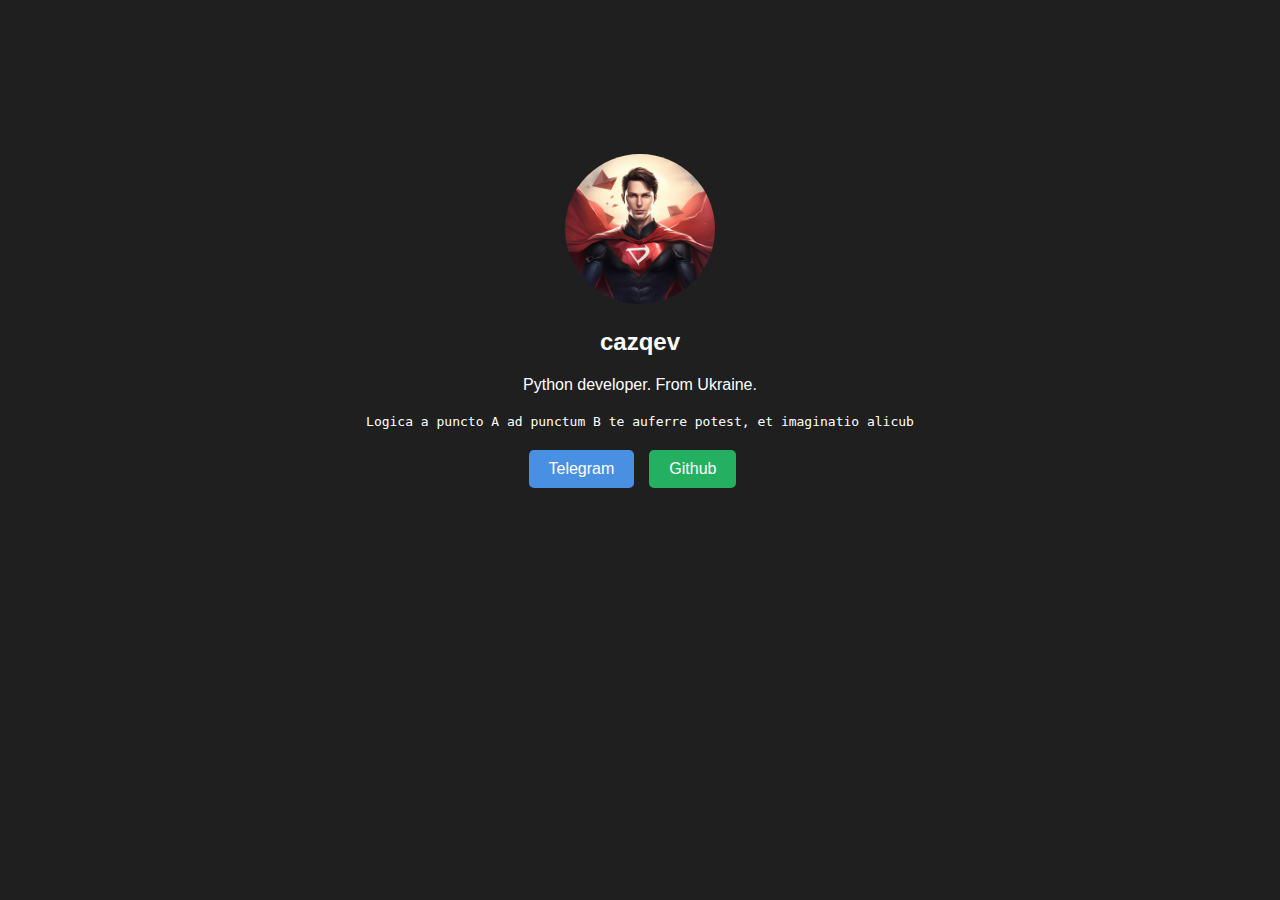
<file: index.html>
<!DOCTYPE html>
<html lang="">
<head>
    <meta charset="UTF-8">
    <meta name="viewport" content="width=device-width, initial-scale=1.0">
    <link href="src/css/styles.css" rel="stylesheet">
    <title></title></head>
<body>
<script src="src/js/script.js" rel="script"></script>
</body>
</html>
</file>
<file: src/css/styles.css>
body {
    background-color: #201f1f;
    color: white;
    font-family: Arial, sans-serif;
    text-align: center
}

.profile {
    background-color: transparent;
    margin-top: 10%;
    display: inline-block;
    padding: 20px;
    border-radius: 15px
}

.profile img {
    width: 150px;
    height: 150px;
    border-radius: 50%;
    transition: box-shadow 0.1s linear;

}

.profile img:hover {
    box-shadow: rgb(38, 57, 77) 0 20px 30px -10px;
}

.description {
    color: white;
    margin-top: 20px;
    margin-bottom: 20px
}

.telegram-button {
    display: inline-block;
    background-color: #4A90E2;
    padding: 10px 20px;
    border: none;
    border-radius: 5px;
    color: white;
    text-decoration: none;
        margin-right: 15px;

}

.github-button {
    display: inline-block;
    background-color: #25b061;
    padding: 10px 20px;
    border: none;
    border-radius: 5px;
    color: white;
    text-decoration: none;
        margin-right: 15px;

}

.buttons__group button {
}

.buttons__group button:last-child {
            margin-right: 0; /* Убирает отступ у последней кнопки */
        }

.ua:hover {
    color: yellow;
}
</file>
